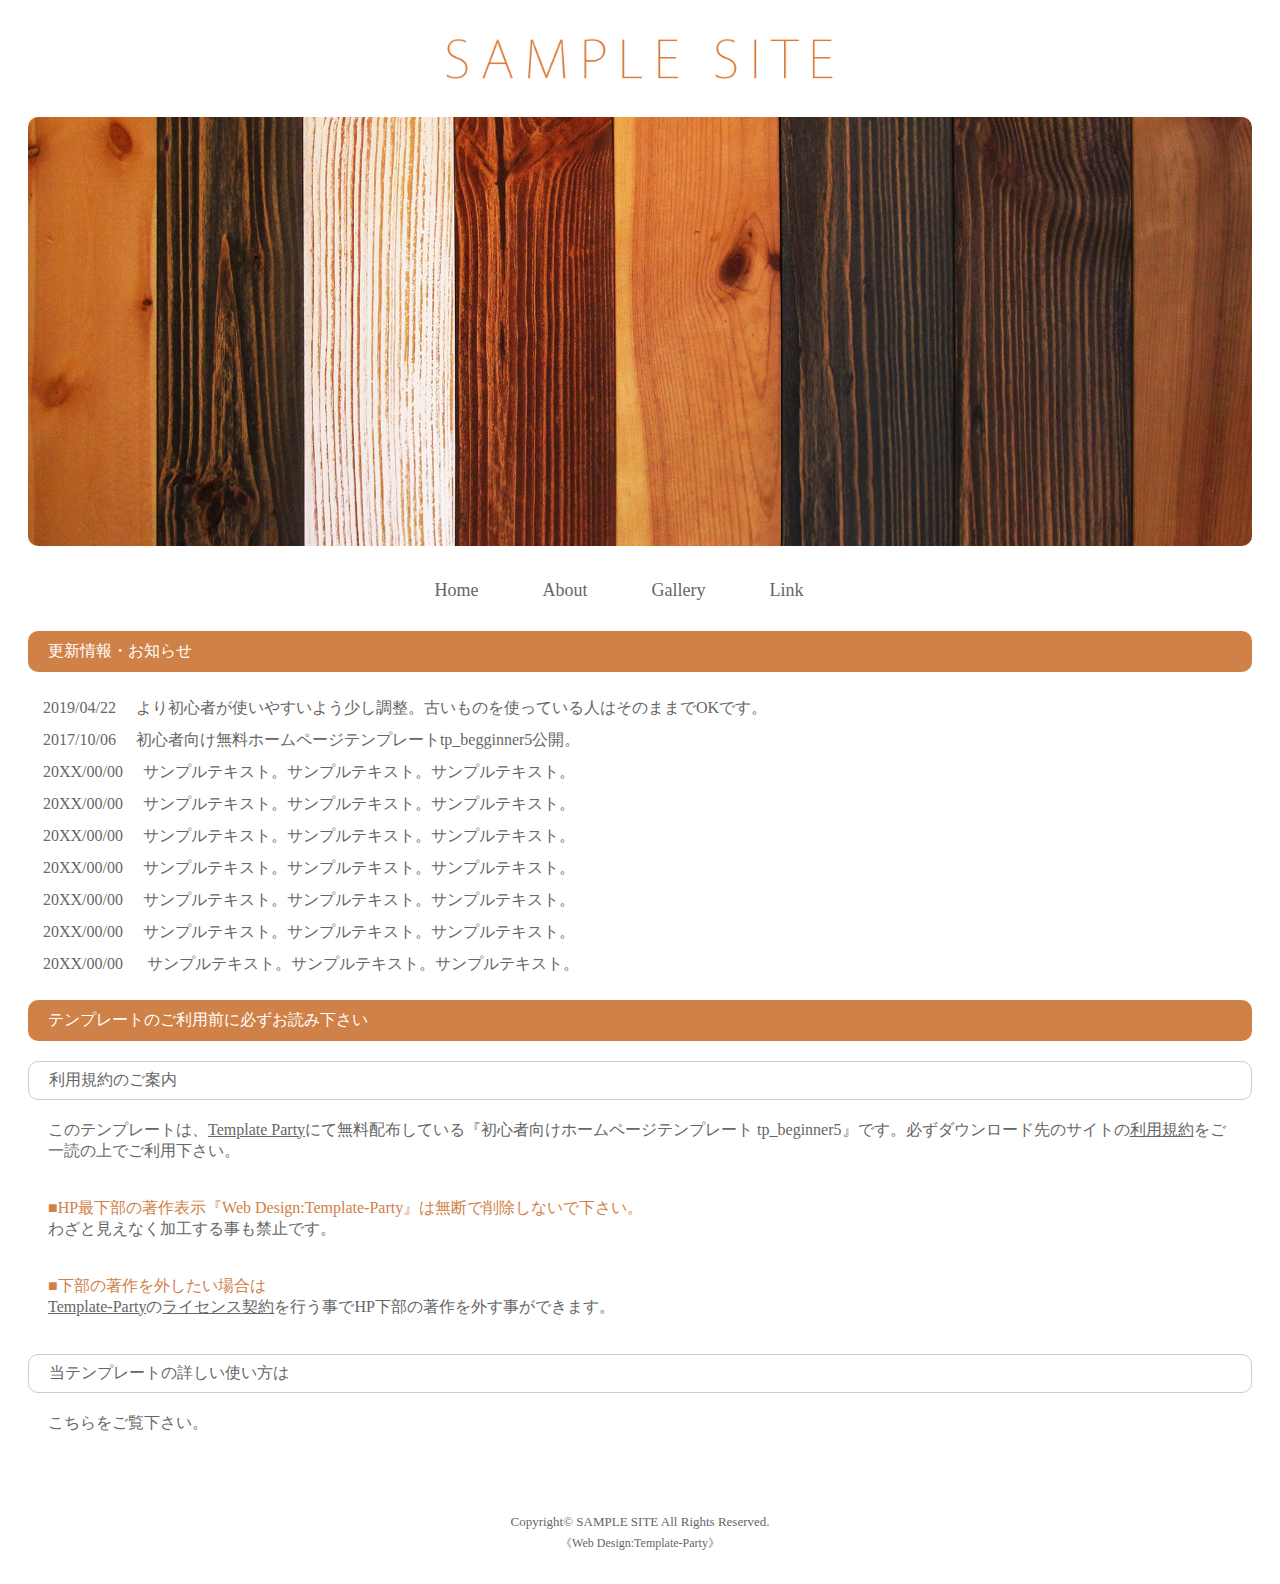
<file: index.html>
<!DOCTYPE html>
<html lang="ja">
<head>
  <meta charset="UTF-8">
  <meta name="viewport" content="width=device-width, initial-scale=1.0">
  <link rel="stylesheet" href="style.css">

  <link rel="icon" type="image/png" href="/Users/nishikawayasufumi/Desktop/codebegin/Test1/images/globe.png">
  <title>初心者向けホームページテンプレート</title>
</head>
<body>
  <div class="container">
  <header>
    <h1><img class="logo" src="images/index.png" alt="ロゴ"></h1>
    <img class="mainimg" src="images/mainimg.jpg" alt="ヘッダー の画像">
<nav>
  <ul>
    <li><a href="index.html">Home</a></li>
    <li><a href="about.html">About</a></li>
    <li><a href="gallery.html">Gallery</a></li>
    <li><a href="link.html">Link</a></li>
  </ul>
</nav>
</header>
<section>
  <h2>更新情報・お知らせ</h2>
  <ul>
    <li><span class="date">2019/04/22</span>より初心者が使いやすいよう少し調整。古いものを使っている人はそのままでOKです。</li>
    <li><span class="date">2017/10/06</span>初心者向け無料ホームページテンプレートtp_begginner5公開。</li>
    <li><span class="date">20XX/00/00</span>サンプルテキスト。サンプルテキスト。サンプルテキスト。</li>
    <li><span class="date">20XX/00/00</span>サンプルテキスト。サンプルテキスト。サンプルテキスト。</li>
    <li><span class="date">20XX/00/00</span>サンプルテキスト。サンプルテキスト。サンプルテキスト。</li>
    <li><span class="date">20XX/00/00</span>サンプルテキスト。サンプルテキスト。サンプルテキスト。</li>
    <li><span class="date">20XX/00/00</span>サンプルテキスト。サンプルテキスト。サンプルテキスト。</li>
    <li><span class="date">20XX/00/00</span>サンプルテキスト。サンプルテキスト。サンプルテキスト。</li>
    <li><span class="date">20XX/00/00</span>	サンプルテキスト。サンプルテキスト。サンプルテキスト。</li>
  </ul>
</section>
<section>
  <h2>テンプレートのご利用前に必ずお読み下さい</h2>
  <h3>利用規約のご案内</h3>
  <p>このテンプレートは、<a class="#"><u>Template Party</u></a>にて無料配布している『初心者向けホームページテンプレート tp_beginner5』です。必ずダウンロード先のサイトの<a class="#"><u>利用規約</u></a>をご一読の上でご利用下さい。</p>
  <p><span class="point">■HP最下部の著作表示『Web Design:Template-Party』は無断で削除しないで下さい。</span>
    <br>
    わざと見えなく加工する事も禁止です。</p>
    <p><span class="point">■下部の著作を外したい場合は</span>
      <br>
      <a class="#"><u>Template-Party</u></a>の<a class="#"><u>ライセンス契約</u></a>を行う事でHP下部の著作を外す事ができます。</p>
      <h3>当テンプレートの詳しい使い方は</h3>
      <p><a class="#">こちらをご覧下さい。</a></p>
    </section>
    
<footer>
  <p class="footer-title">Copyright&copy; <a href="#">SAMPLE SITE</a> All Rights Reserved.</p>
  <p class="footer-team"> 《<a href="#">Web Design:Template-Party</a>》</p>
</footer>
</div>
</body>
</html>
</file>
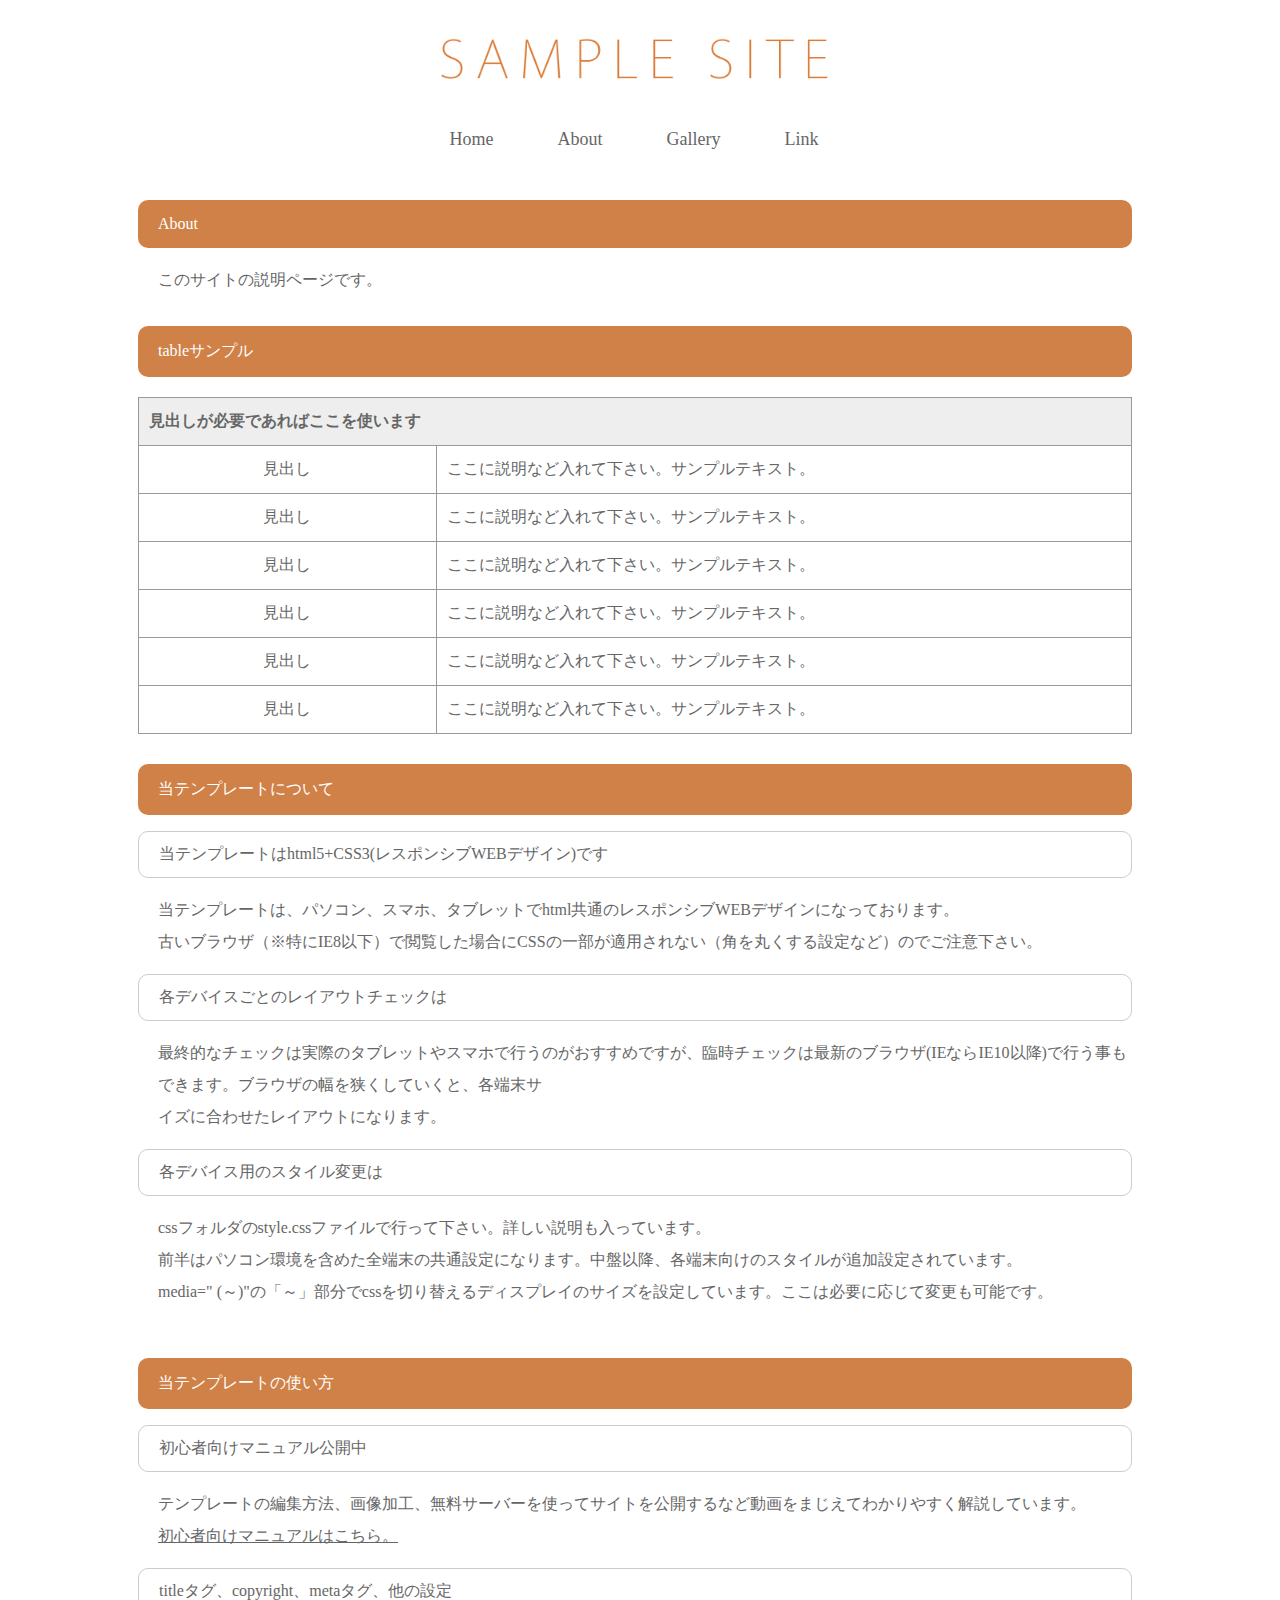
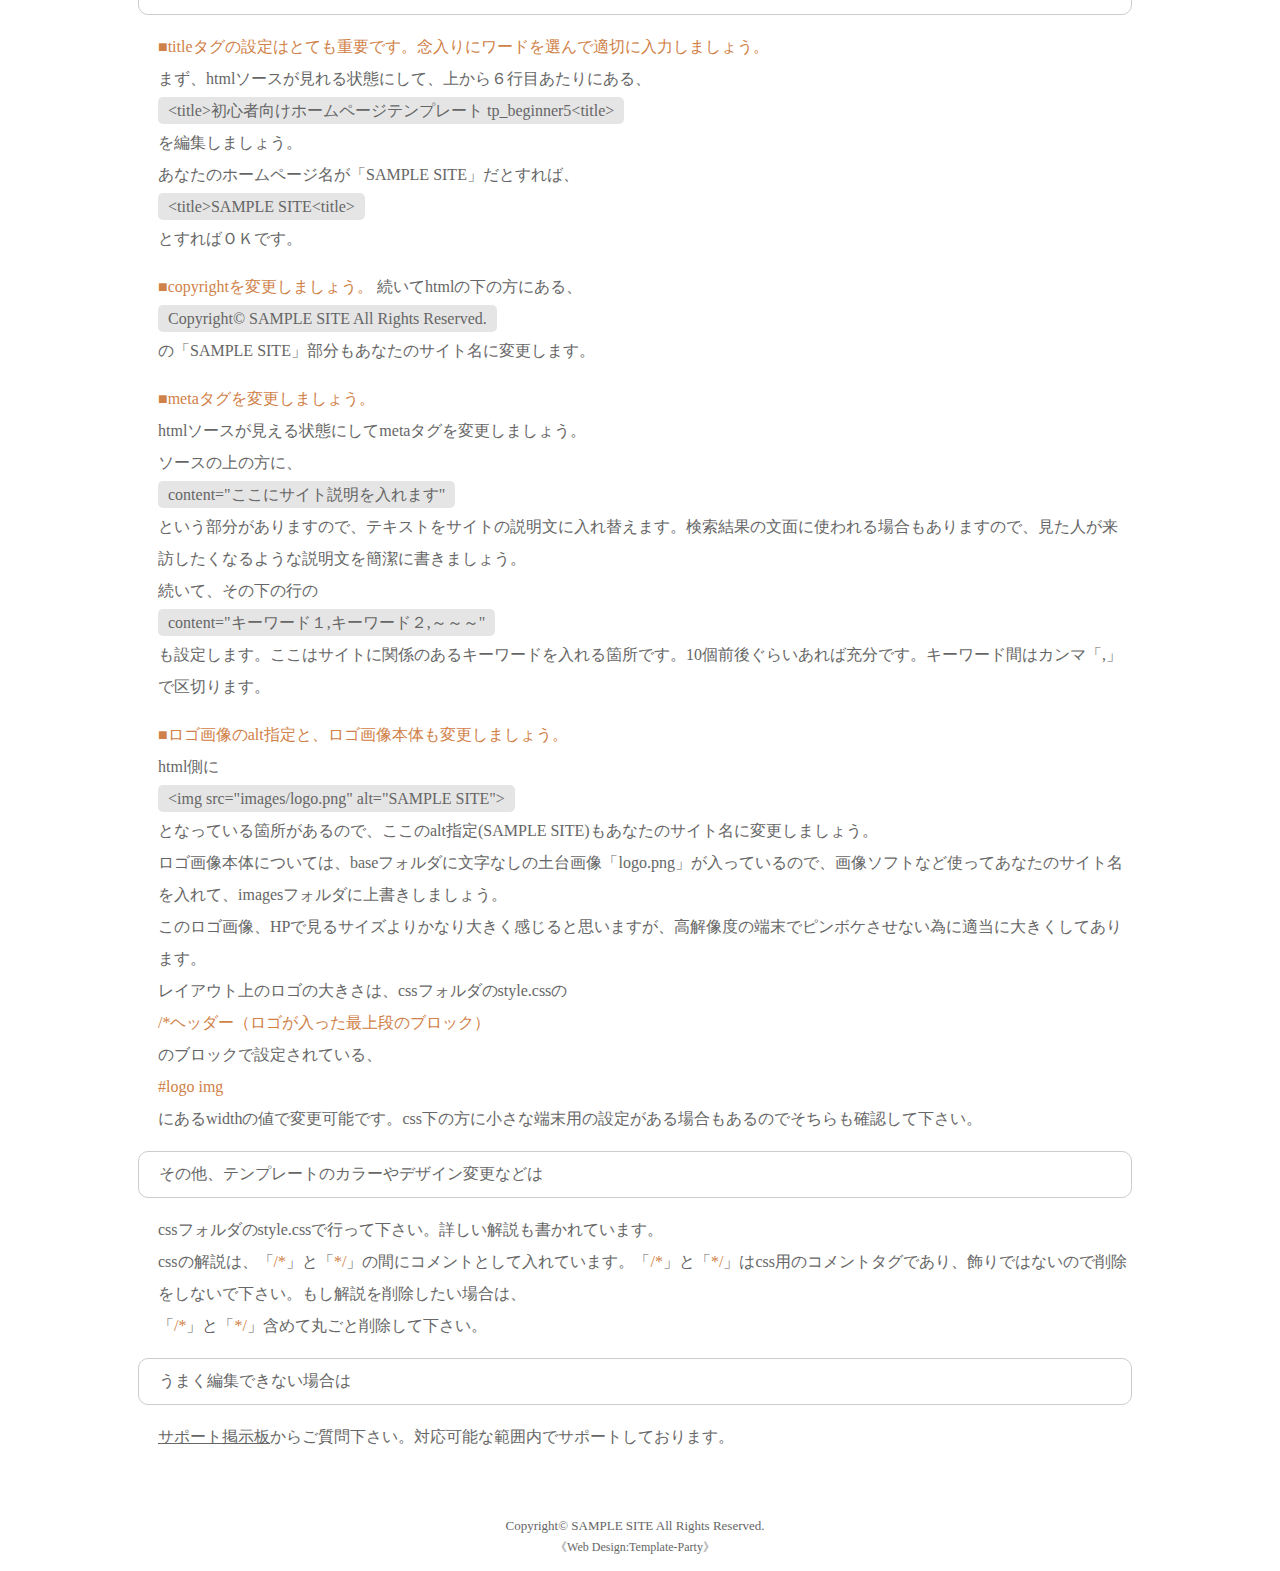
<file: about.html>
<!DOCTYPE html>
<html lang="ja">
<head>
  <meta charset="UTF-8">
  <meta name="viewport" content="width=device-width, initial-scale=1.0">
  <title>初心者向けホームページテンプレート</title>
  <link rel="stylesheet" href="style2.css">

  <link rel="icon" type="image/png" href="/Users/nishikawayasufumi/Desktop/codebegin/Test1/images/globe.png">
</head>
<body>
  <header>
    <img class="logo" src="images/index.png">
    <nav>
      <ul>
        <li><a href="index.html">Home</a></li>
        <li><a href="about.html">About</a></li>
        <li><a href="gallery.html">Gallery</a></li>
        <li><a href="link.html">Link</a></li>
      </ul>
    </nav>
  </header>
  <section>
    <h2>About</h2>
    <p>このサイトの説明ページです。</p>
  </section>
  <section>
    <h2>tableサンプル</h2>
    <table>
      <tr>
        <th colspan="2">見出しが必要であればここを使います</th>
      </tr>
      <tbody>
        <tr>
          <td>見出し</td>
          <td class="right-td">ここに説明など入れて下さい。サンプルテキスト。</td>
        </tr>
        <tr>
          <td>見出し</td>
          <td class="right-td"> ここに説明など入れて下さい。サンプルテキスト。</td>
        </tr>
        <tr>
          <td style="width: 30%;">見出し</td>
          <td style="width: 70%;" class="right-td">ここに説明など入れて下さい。サンプルテキスト。</td>
        </tr>
        <tr>
          <td>見出し</td>
          <td class="right-td">ここに説明など入れて下さい。サンプルテキスト。</td>
        </tr>
        <tr>
          <td>見出し</td>
          <td class="right-td">ここに説明など入れて下さい。サンプルテキスト。</td>
        </tr>
        <tr>
          <td>見出し</td>
          <td class="right-td">ここに説明など入れて下さい。サンプルテキスト。</td>
        </tr>
      </tbody>
    </table>
  </section>
  <section>
    <h2>当テンプレートについて</h2>
    <h3>当テンプレートはhtml5+CSS3(レスポンシブWEBデザイン)です</h3>
      <p>当テンプレートは、パソコン、スマホ、タブレットでhtml共通のレスポンシブWEBデザインになっております。
        <br>
        古いブラウザ（※特にIE8以下）で閲覧した場合にCSSの一部が適用されない（角を丸くする設定など）のでご注意下さい。</p>
    <h3>各デバイスごとのレイアウトチェックは</h3>
     <p>最終的なチェックは実際のタブレットやスマホで行うのがおすすめですが、臨時チェックは最新のブラウザ(IEならIE10以降)で行う事もできます。ブラウザの幅を狭くしていくと、各端末サ
       <br>
       イズに合わせたレイアウトになります。</p>
    <h3>各デバイス用のスタイル変更は</h3>
    <p style="margin-bottom: 50px;">cssフォルダのstyle.cssファイルで行って下さい。詳しい説明も入っています。
      <br>
      前半はパソコン環境を含めた全端末の共通設定になります。中盤以降、各端末向けのスタイルが追加設定されています。
      <br>
      media=" (～)"の「～」部分でcssを切り替えるディスプレイのサイズを設定しています。ここは必要に応じて変更も可能です。</p>
  </section>
  <section>
    <h2>当テンプレートの使い方</h2>
    <h3>初心者向けマニュアル公開中</h3>
    <p>テンプレートの編集方法、画像加工、無料サーバーを使ってサイトを公開するなど動画をまじえてわかりやすく解説しています。
      <br>
      <a href="#">初心者向けマニュアルはこちら。</a></p>
    <h3>titleタグ、copyright、metaタグ、他の設定</h3>
    <p><span class="point">■titleタグの設定はとても重要です。念入りにワードを選んで適切に入力しましょう。</span>
      <br>
      まず、htmlソースが見れる状態にして、上から６行目あたりにある、
      <br>
      <span class="back-gray">&lt;title&gt;初心者向けホームページテンプレート tp_beginner5&lt;title&gt;</span>
      <br>
      を編集しましょう。
      <br>
      あなたのホームページ名が「SAMPLE SITE」だとすれば、
      <br>
      <span class="back-gray">&lt;title&gt;SAMPLE SITE&lt;title&gt;</span>
      <br>
      とすればＯＫです。</p>
      <p><span class="point">■copyrightを変更しましょう。</span>
        続いてhtmlの下の方にある、
        <br>
        <span class="back-gray">Copyright© SAMPLE SITE All Rights Reserved.</span>
        <br>
        の「SAMPLE SITE」部分もあなたのサイト名に変更します。</p>
        <p><span class="point">■metaタグを変更しましょう。</span>
          <br>
          htmlソースが見える状態にしてmetaタグを変更しましょう。
          <br>
          ソースの上の方に、
          <br>
          <span class="back-gray">content="ここにサイト説明を入れます"</span>
          <br>
          という部分がありますので、テキストをサイトの説明文に入れ替えます。検索結果の文面に使われる場合もありますので、見た人が来訪したくなるような説明文を簡潔に書きましょう。
          <br>
          続いて、その下の行の
          <br>
          <span class="back-gray">content="キーワード１,キーワード２,～～～"</span>
          <br>
          も設定します。ここはサイトに関係のあるキーワードを入れる箇所です。10個前後ぐらいあれば充分です。キーワード間はカンマ「,」で区切ります。</p>
          <p><span class="point">■ロゴ画像のalt指定と、ロゴ画像本体も変更しましょう。</span>
            <br>
            html側に
            <br>
            <span class="back-gray">&lt;img src="images/logo.png" alt="SAMPLE SITE"&gt;</span>
            <br>
            となっている箇所があるので、ここのalt指定(SAMPLE SITE)もあなたのサイト名に変更しましょう。
            <br>
            ロゴ画像本体については、baseフォルダに文字なしの土台画像「logo.png」が入っているので、画像ソフトなど使ってあなたのサイト名を入れて、imagesフォルダに上書きしましょう。
            <br>
            このロゴ画像、HPで見るサイズよりかなり大きく感じると思いますが、高解像度の端末でピンボケさせない為に適当に大きくしてあります。
            <br>
            レイアウト上のロゴの大きさは、cssフォルダのstyle.cssの
            <br>
            <span class="point">/*ヘッダー（ロゴが入った最上段のブロック）</span>
            <br>
            のブロックで設定されている、
            <br>
            <span class="point">#logo img</span>
            <br>
            にあるwidthの値で変更可能です。css下の方に小さな端末用の設定がある場合もあるのでそちらも確認して下さい。</p>
    <h3>その他、テンプレートのカラーやデザイン変更などは</h3>
    <p>cssフォルダのstyle.cssで行って下さい。詳しい解説も書かれています。
      <br>
      cssの解説は、「<span class="point">/*</span>」と「<span class="point">*/</span>」の間にコメントとして入れています。「<span class="point">/*</span>」と「<span class="point">*/</span>」はcss用のコメントタグであり、飾りではないので削除をしないで下さい。もし解説を削除したい場合は、
      <br>
      「<span class="point">/*</span>」と「<span class="point">*/</span>」含めて丸ごと削除して下さい。</p>
    <h3>うまく編集できない場合は</h3>
    <p><a href="#">サポート掲示板</a>からご質問下さい。対応可能な範囲内でサポートしております。</p>
  </section>
  <footer><p class="footer-big">Copyright© <a href="#">SAMPLE SITE</a> All Rights Reserved.</p>
    <br>
    <p class="footer-small">《<a>Web Design:Template-Party</a>》</p>
  </footer>
</body>
</html>
</file>
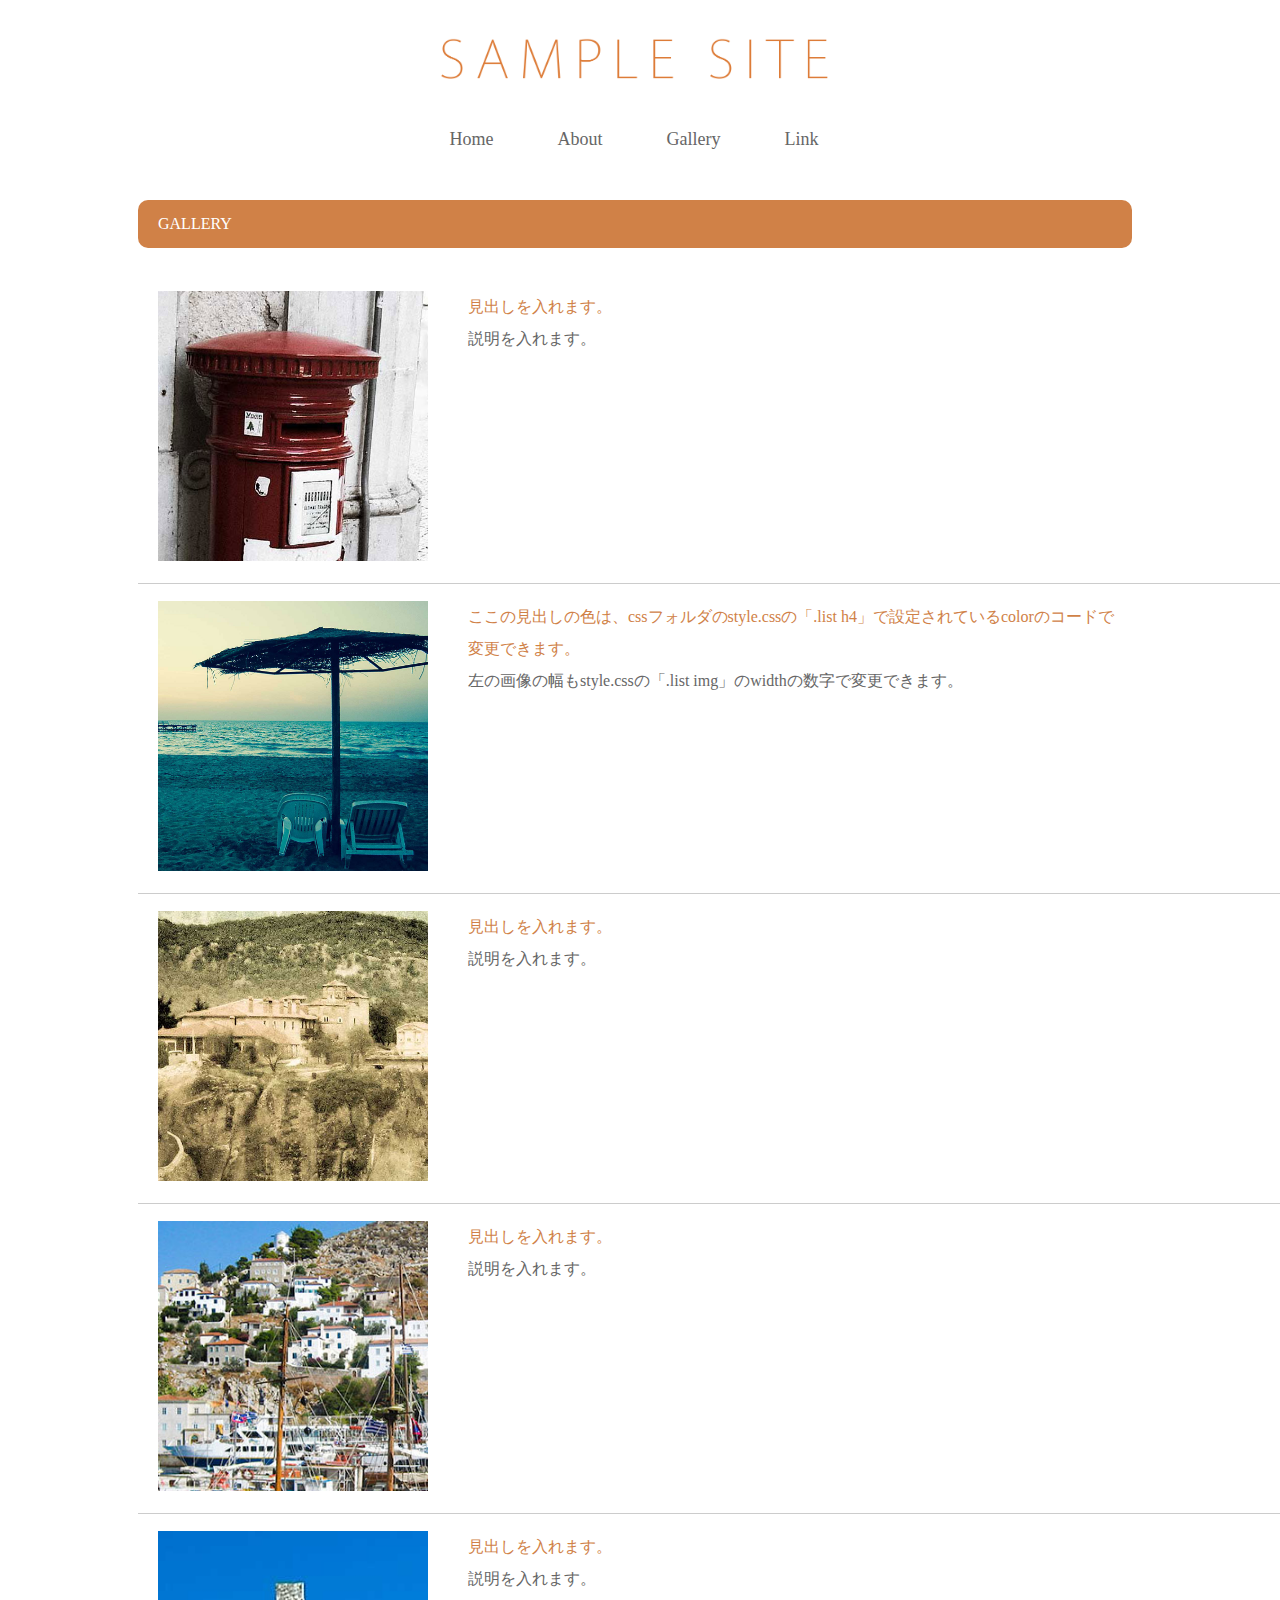
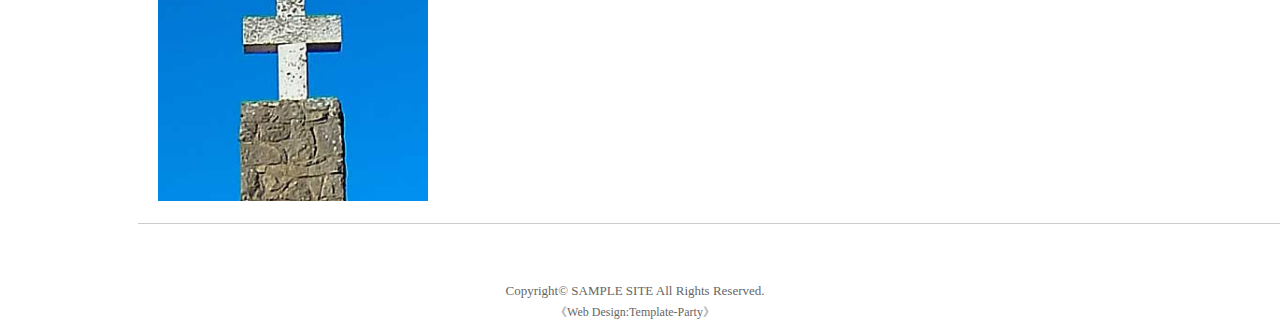
<file: gallery.html>
<!DOCTYPE html>
<html lang="ja">
<head>
  <meta charset="UTF-8">
  <meta name="viewport" content="width=device-width, initial-scale=1.0">
  <title>初心者向けホームページテンプレート</title>
  <link rel="stylesheet" href="style3.css">

  <link rel="icon" type="image/png" href="/Users/nishikawayasufumi/Desktop/codebegin/Test1/images/globe.png">
</head>
<body>
  <header>
    <img class="logo" src="images/index.png">
    <nav>
      <ul>
        <li><a href="index.html">Home</a></li>
        <li><a href="about.html">About</a></li>
        <li><a href="gallery.html">Gallery</a></li>
        <li><a href="link.html">Link</a></li>
      </ul>
    </nav>
  </header>
  <section>
    <h2>GALLERY</h2>
  </section>
  <table class="table5">
    <tr>
    <td class="left"><img class="left-img" src="images/sample1.jpg"></td>
    <td class="right"><span class="point">見出しを入れます。</span><br>説明を入れます。 </td>
  </tr>
  </table>
  <table class="table5">
    <tr>
    <td class="left"><img class="left-img" src="images/sample2.jpg"></td>
    <td class="right"><span class="point">ここの見出しの色は、cssフォルダのstyle.cssの「.list h4」で設定されているcolorのコードで変更できます。</span><br>左の画像の幅もstyle.cssの「.list img」のwidthの数字で変更できます。</td>
  </tr>
  </table>
  <table class="table5">
    <tr>
    <td class="left" ><img class="left-img" src="images/sample3.jpg"></td>
    <td class="right"><span class="point">見出しを入れます。</span><br>説明を入れます。 </td>
  </tr>
  </table>
  <table class="table5">
    <tr>
    <td class="left"><img class="left-img" src="images/sample4.jpg"></td>
    <td class="right"><span class="point">見出しを入れます。</span><br>説明を入れます。 </td>
  </tr>
  </table>
  <table class="table5">
    <tr>
    <td class="left"><img class="left-img" src="images/sample5.jpg"></td>
    <td class="right"><span class="point">見出しを入れます。</span><br>説明を入れます。 </td>
  </tr>
  </table>
  
 

  <footer><p class="footer-big">Copyright© <a href="#">SAMPLE SITE</a> All Rights Reserved.</p>
    <br>
    <p class="footer-small">《<a>Web Design:Template-Party</a>》</p>
  </footer>
</body>
</html>
</file>
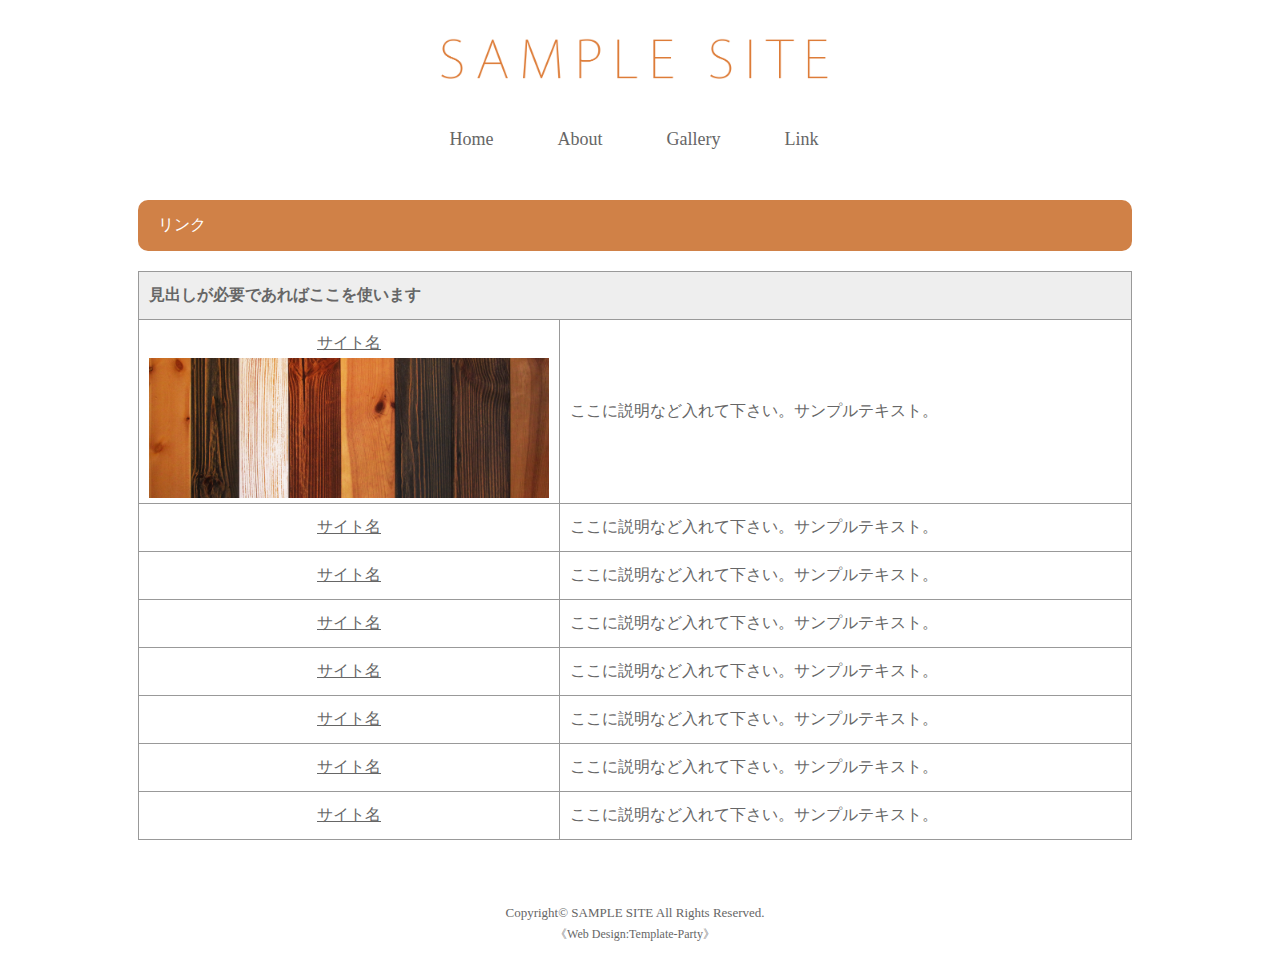
<file: link.html>
<!DOCTYPE html>
<html lang="ja">
<head>
  <meta charset="UTF-8">
  <meta name="viewport" content="width=device-width, initial-scale=1.0">
  <title>初心者向けホームページテンプレート</title>
  <link rel="stylesheet" href="style3.css">

  <link rel="icon" type="image/png" href="/Users/nishikawayasufumi/Desktop/codebegin/Test1/images/globe.png">
</head>
<body>
  <header>
    <img class="logo" src="images/index.png">
    <nav>
      <ul>
        <li><a href="index.html">Home</a></li>
        <li><a href="about.html">About</a></li>
        <li><a href="gallery.html">Gallery</a></li>
        <li><a href="link.html">Link</a></li>
      </ul>
    </nav>
  </header>
  <section>
    <h2 class="link">リンク</h2>
  </section>
  <table>
    <tr>
      <th colspan="2">見出しが必要であればここを使います</th>
    </tr>
    <tbody>
      <tr>
        <td class="top-table" style="width: 30%;"><a href="#">サイト名</a><img src="images/mainimg.jpg" style="width:400px; padding-top: 4px;"></td>
        <td class="right-td">ここに説明など入れて下さい。サンプルテキスト。</td>
      </tr>
      <tr>
        <td style="width: 30%;"><a href="#">サイト名</a></td>
        <td class="right-td"> ここに説明など入れて下さい。サンプルテキスト。</td>
      </tr>
      <tr>
        <td style="width: 30%;"><a href="#">サイト名</a></td>
        <td class="right-td">ここに説明など入れて下さい。サンプルテキスト。</td>
      </tr>
      <tr>
        <td style="width: 30%;"><a href="#">サイト名</a></td>
        <td class="right-td">ここに説明など入れて下さい。サンプルテキスト。</td>
      </tr>
      <tr>
        <td style="width: 30%;"><a href="#">サイト名</a></td>
        <td class="right-td">ここに説明など入れて下さい。サンプルテキスト。</td>
      </tr>
      <tr>
        <td style="width: 30%;"><a href="#">サイト名</a></td>
        <td class="right-td">ここに説明など入れて下さい。サンプルテキスト。</td>
      </tr>
      <tr>
        <td style="width: 30%;"><a href="#">サイト名</a></td>
        <td class="right-td">ここに説明など入れて下さい。サンプルテキスト。</td>
      </tr>
      <tr>
        <td style="width: 30%;"><a href="#">サイト名</a></td>
        <td class="right-td">ここに説明など入れて下さい。サンプルテキスト。</td>
      </tr>
    </tbody>
  </table>

  <footer><p class="footer-big">Copyright© <a href="#">SAMPLE SITE</a> All Rights Reserved.</p>
    <br>
    <p class="footer-small">《<a>Web Design:Template-Party</a>》</p>
  </footer>

</body>
</html>
</file>
<file: style.css>
h1,h2,h3,ul,li {
  margin: 0px;
  padding: 0px;
  font-weight: normal;
}

body {
  color: #666666;
}

.container {
  max-width: 1400px;
  margin: 0 auto;
  padding: 0 20px;
}

p {
  padding: 0 20px 20px;
}

h5 {
  color:#D08147 ;
  margin-left: 20px;
  font-size: 16px;
  font-weight: 500;
  margin-bottom: 0px;
}

/* ヘッダー  */
header {
  text-align: center;
}

.logo {
  width: 400px;
  margin: 30px auto;
  text-align: center;
}

.mainimg {
  max-width: 100%;
  border-radius: 10px;
  margin-bottom: 30px;
}

/* リンク */
nav {
  margin-bottom: 30px;
}

nav ul {
  text-align: center;
  padding-right: 42px;
}

nav ul li {
  font-size: 18px;
  list-style: none;
  display: inline;
}

nav li a {
  padding: 15px 30px;
  text-decoration: none;
  color: #666666;
}

/* ホバーした時に下線が発生 */
nav li a:hover{
  border-bottom: 4px solid #D08147;
  color: #D08147;
}

/* トランジションは変化するのにかかる時間 */
a {
  color: #666666;
  transition: 0.3s;
}


/* 更新情報・お知らせ */
h2 {
  color: #fff;
  background: #D08147;
  border-radius: 10px;
  padding: 10px 20px;
  font-size: 16px;
  margin-bottom: 20px;
}

section ul {
  list-style: none;
  margin-bottom: 20px;
  line-height: 2;
}

.date {
  margin: 0 20px 0 15px;
}

h3 {
  margin-bottom: 20px;
  padding: 8px 20px;
  background: #fff;
  border: 1px solid #ccc;
  border-radius: 10px;
  font-size: 16px;
}

.point {
  color: #D08147;
}

p a:hover {
  color: #D08147;
}

/* フッター */
footer {
  text-align: center;
}

.footer-title {
  font-size: 13px;
  margin-top: 60px;
  margin-bottom: 0px;
  padding-bottom: 5px;
}

.footer-team {
  font-size: 12px;
  margin-top: 0px;
}

footer a {
  text-decoration: none;
}

footer a:hover {
  color: #D08147;
}
</file>
<file: style2.css>
h2,  h3, p, footer{
  color: #666666;
  font-weight: normal;
  font-size: 16px;
}

body {
  padding-left: 130px;
  padding-right: 140px;
}

header {
  text-align: center;
}
.logo {
  width: 400px;
  margin: 30px auto;
}

nav {
  margin-bottom: 50px;
}

nav ul {
  text-align: center;
  padding-right: 42px;
}

nav ul li {
  font-size: 18px;
  list-style: none;
  display: inline;
}

nav li a {
  padding: 15px 30px;
  text-decoration: none;
  color: #666666;
}

/* ホバーした時に下線が発生 */
nav li a:hover{
  border-bottom: 4px solid #D08147;
  color: #D08147;
}

/* トランジションは変化するのにかかる時間 */
a {
  color: #666666;
  transition: 0.3s;
}

p a:hover {
  color:#D08147;
  text-decoration: none;
}

/* テーブル */
table {
  width:100%;
  border-collapse: collapse;
  color: #666666;
  margin-top: 20px;
}

th {
  border: solid 1px #999999;
  text-align: left;
  padding: 13px 10px;
  background-color: #EEEEEE;
  font-weight: bolder;
}

td {
  border: solid 1px #999999;
  text-align: center;
  padding: 13px 10px;
}

.right-td {
  text-align: left;
}


/* About */
h2 {
  color: white;
  font-size: 16px;
  background: #D08147;
  border-radius: 10px;
  padding: 15px 20px;
  margin-top: 30px;
}

h3 {
  border: 1px solid #CCCCCC;
  padding: 12px 20px;
  border-radius: 10px;
}

p {
  margin-left: 20px;
  line-height: 2;
}

.point {
  color: #D08147;
}

.back-gray {
  background: #E5E5E5;
  border-radius: 5px;
  padding: 5px 10px;
}

/* フッター */

footer {
  text-align: center;
  margin-top: 60px;
}

footer p {
  margin-left: 0px;
}

.footer-big {
  font-size: 13px;
}

.footer-small {
  font-size: 12px;
  margin-top: -35px;
  padding-top: 0px;
}

footer a {
  text-decoration: none;
}

footer a:hover {
  color: #D08147;
}
</file>
<file: style3.css>
h2,  h3, p, footer,td{
  color: #666666;
  font-weight: normal;
  font-size: 16px;
}

body {
  padding-left: 130px;
  padding-right: 140px;
}

header {
  text-align: center;
}
.logo {
  width: 400px;
  margin: 30px auto;
}

nav {
  margin-bottom: 50px;
}

nav ul {
  text-align: center;
  padding-right: 42px;
}

nav ul li {
  font-size: 18px;
  list-style: none;
  display: inline;
}

nav li a {
  padding: 15px 30px;
  text-decoration: none;
  color: #666666;
}

/* ホバーした時に下線が発生 */
nav li a:hover{
  border-bottom: 4px solid #D08147;
  color: #D08147;
}

/* トランジションは変化するのにかかる時間 */
a {
  color: #666666;
  transition: 0.3s;
}

p a:hover {
  color:#D08147;
  text-decoration: none;
}

td a:hover {
  color:#D08147;
}

h2 {
  color: white;
  font-size: 16px;
  background: #D08147;
  border-radius: 10px;
  padding: 15px 20px;
  margin-top: 30px;
  margin-bottom: 30px;
}

.link {
  margin-bottom: 20px;
}
/* テーブル */
.table5::after {
  content: "";
  display: block;
  background-color: #CCCCCC;
  height: 1px;
  position: absolute;
  width: 1400px;
  margin-top: 5px;
  margin-bottom: -50px;
}

p {
  margin-left: 20px;
  line-height: 2;
}

.point {
  color: #D08147;
}

.left-img {
  width: 270px;
  height: 270px;
  margin-left: 20px;
}

.left {
  width: 270px;
  height: 270px;
  padding-left: 0px;
}

.right {
  vertical-align: top;
  padding-left: 30px;
  line-height: 2;
  text-align: left;
}

.left, .right {
  border: none;
}

table {
  width:100%;
  border-collapse: collapse;
  color: #666666;
  margin-top: 10px;
}

th {
  border: solid 1px #999999;
  text-align: left;
  padding: 13px 10px;
  background-color: #EEEEEE;
  font-weight: bolder;
}

td {
  border: solid 1px #999999;
  text-align: center;
  padding: 13px 10px;
}

.right-td {
  text-align: left;
}

.top-table {
  padding-bottom: 1px;
}


/* フッター */
footer {
  text-align: center;
  margin-top: 60px;
}

footer p {
  margin-left: 0px;
}

.footer-big {
  font-size: 13px;
}

.footer-small {
  font-size: 12px;
  margin-top: -35px;
  padding-top: 0px;
}

footer a {
  text-decoration: none;
}

footer a:hover {
  color: #D08147;
}
</file>
